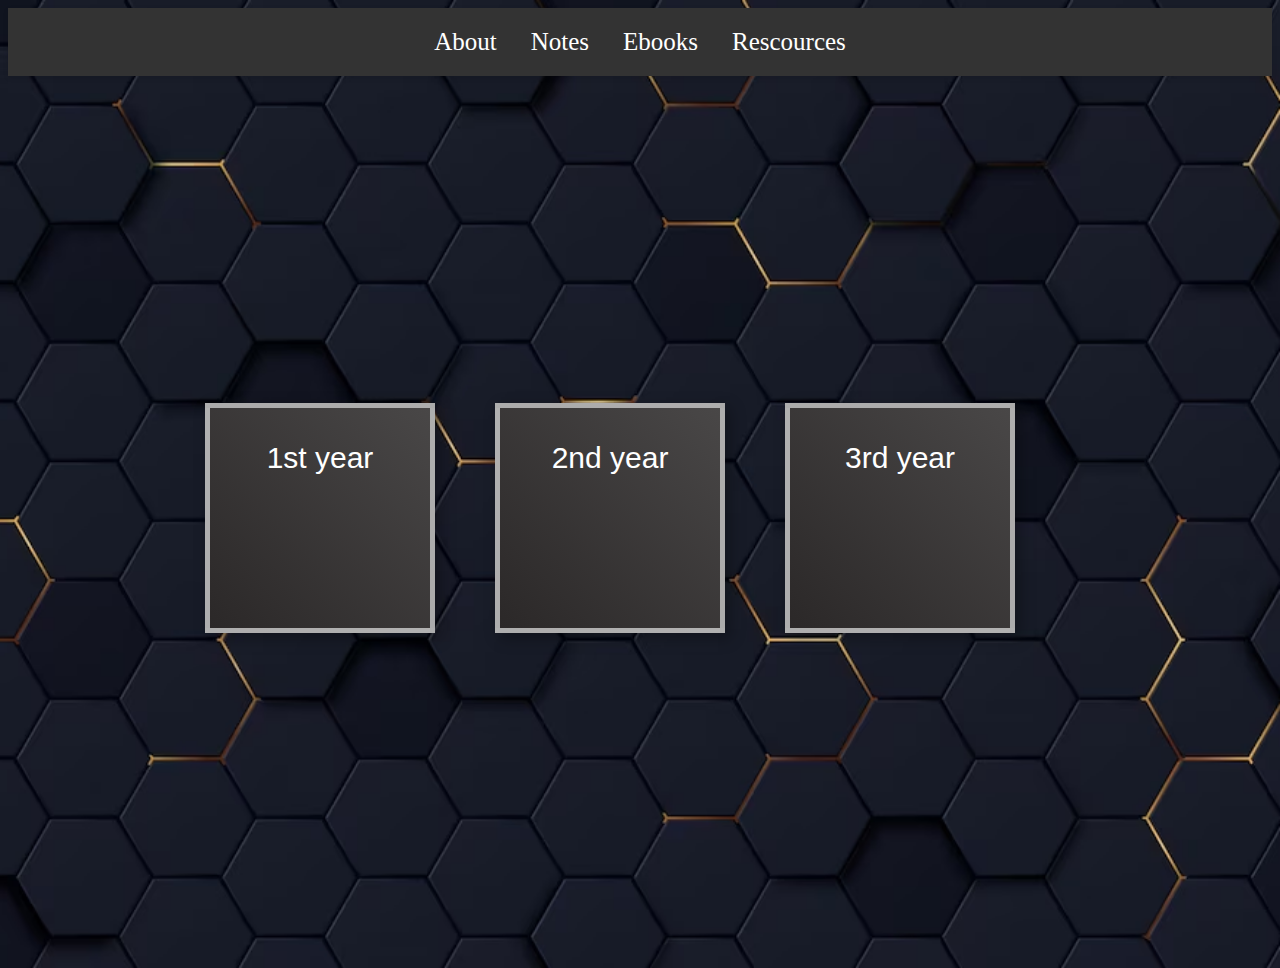
<file: Website/index.html>
<html>
<head>
    <title>BCA notes</title>
    <link rel="stylesheet" href="mystyle.css">
    <script src="script.js"></script>
</head>

<body>

    <!-- Navigation Bar -->
    <div class="nav">
        <a href="about.html" onclick="goAbout()">About</a>
        <a href="#" onclick="goNotes()">Notes</a>
        <a href="books.html" onclick="loadEbooks()">Ebooks</a>
        <a href="#" onclick="loadRescources()">Rescources</a>
    </div>

    <!-- Square Widget -->
    <div class="center-container" id="widget-container">

        <div class="year-widget" id="year1" onclick="loadSemesters(1)">1st year</div>
        <div class="year-widget" id="year2" onclick="loadSemesters(2)">2nd year</div>
        <div class="year-widget" id="year3" onclick="loadSemesters(3)">3rd year</div>

        <div id="semester1" class="semester-widget">
            Semester 1
        </div>

        <div id="semester2" class="semester-widget">
            Semester 2
        </div>


        <a href="sem_3_notes.html">

        <div id="semester3" class="semester-widget">
            Semester 3
        </div>
        </a>

        <div id="semester4" class="semester-widget">
            Semester 4
        </div>

        <div id="semester5" class="semester-widget">
            Semester 5
        </div>

        <div id="semester6" class="semester-widget">
            Semester 6
        </div>

    </div>

</body>
</html>
</file>
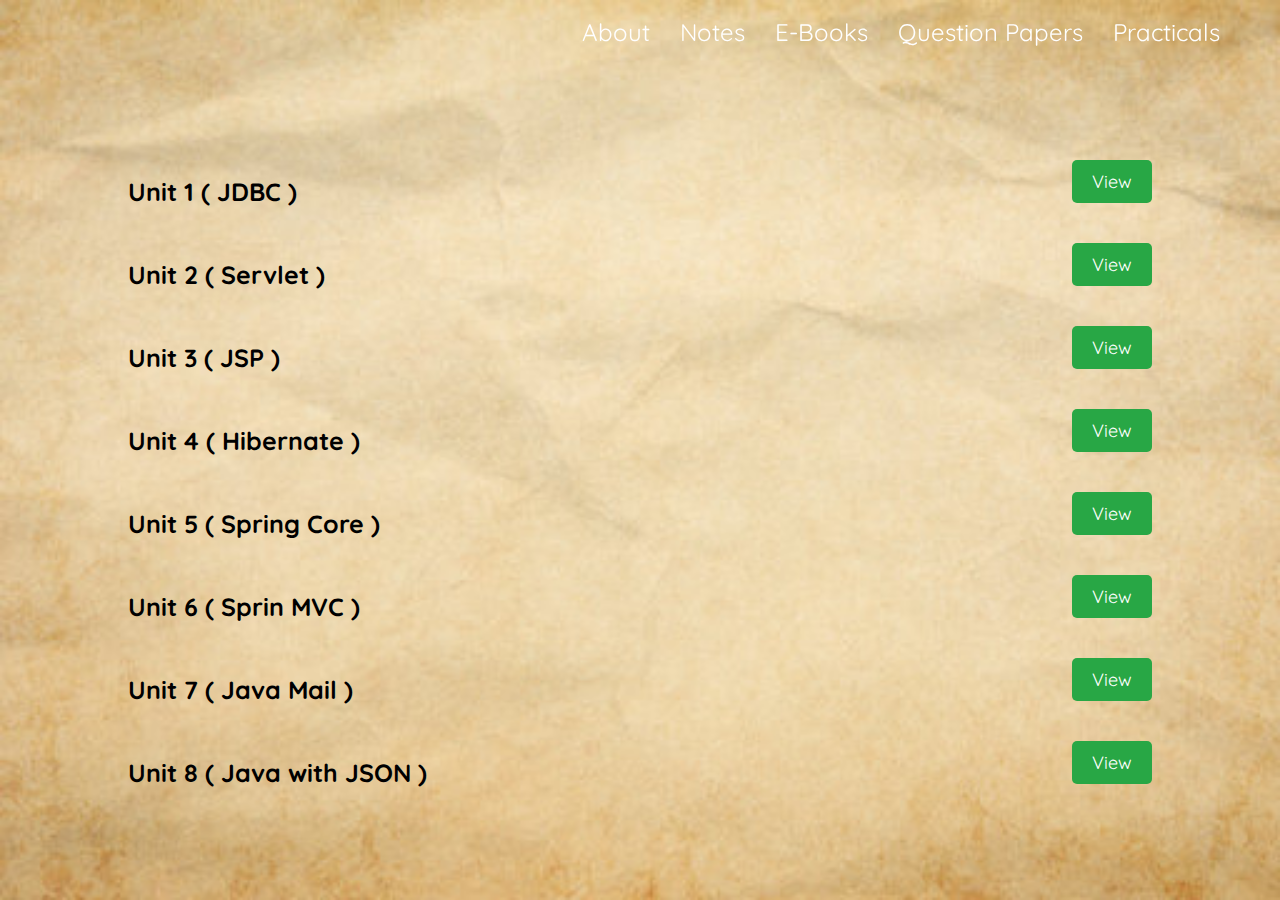
<file: Advance_java_notes.html>
<!DOCTYPE html>
<html>
<head>
    <link rel="stylesheet" href="books.css">
    <link rel="stylesheet" href="sems-nav-bar.css">
    <meta name="viewport" content="width=device-width, initial-scale=1.0">
    <title>Computer System Architecture (C.S.A) Notes of BCA YCMOU</title>

    <!-- Google tag (gtag.js) -->
<script async src="https://www.googletagmanager.com/gtag/js?id=G-7SN5YGJP14"></script>
<script>
  window.dataLayer = window.dataLayer || [];
  function gtag(){dataLayer.push(arguments);}
  gtag('js', new Date());

  gtag('config', 'G-7SN5YGJP14');
</script>

    <style>
        body {
            display: flex;
            flex-direction: column;
            align-items: center;
        }

        .content {
            display: flex;
            flex-direction: column;
            align-items: flex-start;
            width: 80%;
            margin-top: 160px;
        }

        .link-container {
            display: flex;
            justify-content: space-between;
            align-items: center;
            width: 100%;
            margin-bottom: 20px;
            font-size: 18px;
        }

        .link-container p {
            font-size: 25px;
            margin: 0;
            font-weight: bold;
            color:black;
        }

        .link-container div {
            display: flex;
            flex-direction: row;
        }

        .link-container a {
            margin-left: 40px;  /* Space between the buttons */
            margin-bottom: 20px;
            padding: 10px 20px;
            background-color: #007bff;
            color: #fff;
            text-decoration: none;
            border-radius: 5px;
        }

        .link-container a:first-child {
            margin-left: 0; /* Remove left margin from the first button */
        }

        .link-container a:hover {
            background-color: #0056b3;
        }

        .link-container a.view {
            background-color: #28a745;
        }

       

        @media (max-width: 650px) {
        .link-container p {
            font-size: 15px;
        }

        .link-container a {
            padding: 8px 16px;
            /* Adjust the padding for smaller screens */
            font-size: 14px;
            /* Adjust the font size for smaller screens */
        }
        }
    </style>
</head>
<body>

    <!-- Navigation Bar -->
    <nav class="nav">
        <div class="container">
            <div class="logo"></div>
            <div id="mainListDiv" class="main_list">
                <ul class="navlinks">
                    <li><a href="index.html">About</a></li>
                    <li><a href="notes.html">Notes</a></li>
                    <li><a href="books.html">E-Books</a></li>
                    <li><a href="question_papers.html">Question Papers</a></li>
                    <li><a href="practicals.html">Practicals</a></li>
                </ul>
            </div>
            <span class="navTrigger">
                <i></i>
                <i></i>
                <i></i>
            </span>
        </div>
    </nav>

    <script>
        document
          .querySelector(".navTrigger")
          .addEventListener("click", function () {
            document.querySelector(".nav").classList.toggle("active");
          });
      </script>

    <div class="content">
        <div class="link-container">
            <p>Unit 1 ( JDBC )</p>
            <div>
                <a href="https://notebook.zohopublic.in/public/notes/dcr5z5d2d1ef05f1f40a89751a87fca9a6e86" class="view">View</a>
            </div>
        </div>

        <div class="link-container">
            <p>Unit 2 ( Servlet )</p>
            <div>
                <a href="https://notebook.zohopublic.in/public/notes/dcr5zaf21d169691e47e4a784e2f5a7f70e39" class="view">View</a>
            </div>
        </div>

        <div class="link-container">
            <p>Unit 3 ( JSP )</p>
            <div>
                <a href="https://notebook.zohopublic.in/public/notes/dcr5z9e0a40d4a22b4fc680ee517942b2045e" class="view">View</a>
            </div>
        </div>

        <div class="link-container">
            <p>Unit 4 ( Hibernate )</p>
            <div>
                <a href="https://notebook.zohopublic.in/public/notes/dcr5z4e91e5e29a364b2e971919a3949cd114" class="view">View</a>
            </div>
        </div>

        <div class="link-container">
            <p>Unit 5 ( Spring Core )</p>
            <div>
                <a href="https://notebook.zohopublic.in/public/notes/dcr5zd558e603d1c34b288c19b7826231c888" class="view">View</a>
            </div>
        </div>

        <div class="link-container">
            <p>Unit 6 ( Sprin MVC )</p>
            <div>
                <a href="https://notebook.zohopublic.in/public/notes/9wn9ob273cab8a421415aa4976ce3a37cd98e" class="view">View</a>
            </div>
        </div>

        <div class="link-container">
            <p>Unit 7 ( Java Mail )</p>
            <div>
                <a href="https://notebook.zohopublic.in/public/notes/9wn9o0f8a147d1c964da7bab6efba9d61bc39" class="view">View</a>
            </div>
        </div>

        <div class="link-container">
            <p>Unit 8 ( Java with JSON  )</p>
            <div>
                <a href="https://notebook.zohopublic.in/public/notes/9wn9o2605f46a9aef45b9be509dd850274198" class="view">View</a>
            </div>
        </div>

        
    </div>

</body>
</html>
</file>
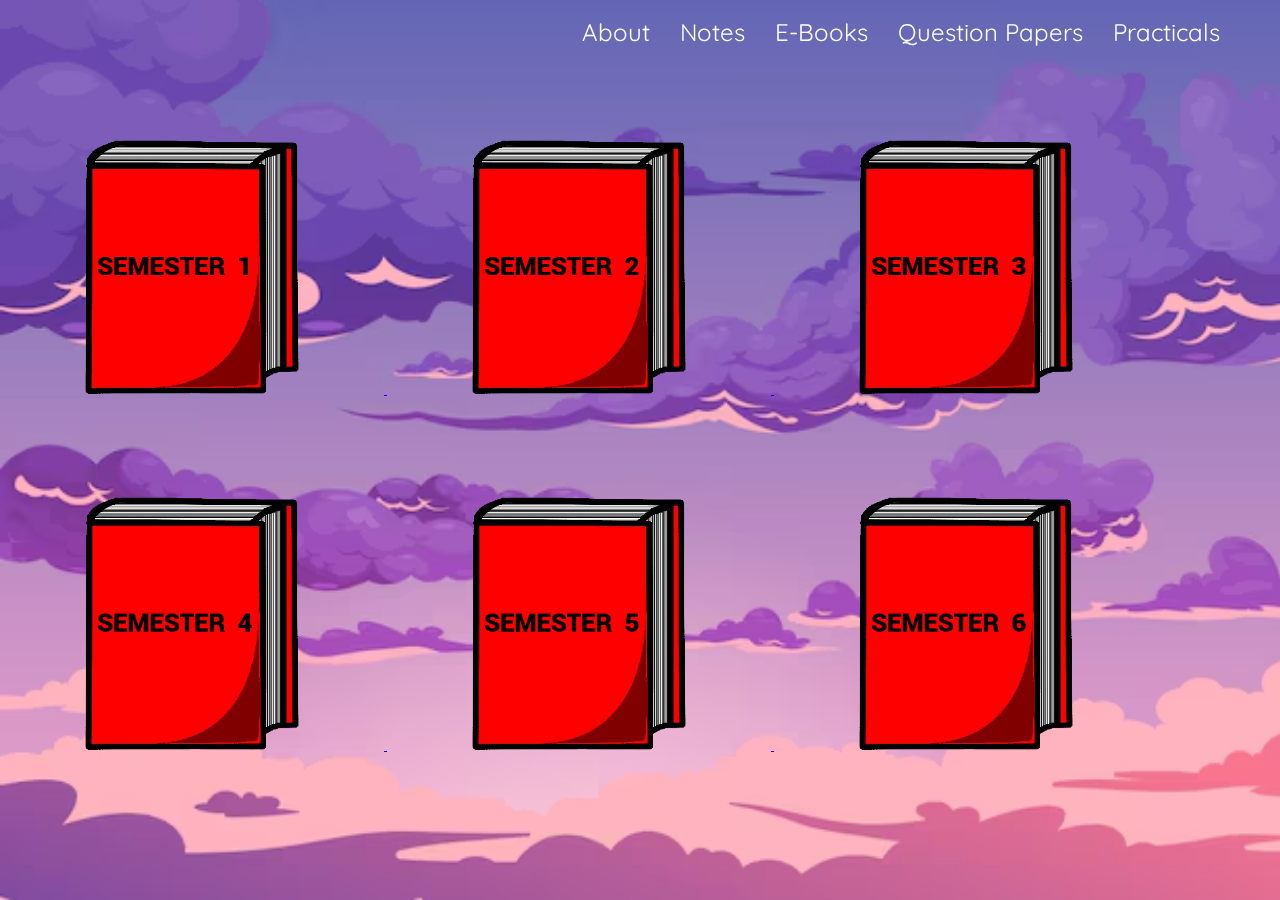
<file: books.html>
<!DOCTYPE html>
<html>

<head>
    <meta name="viewport" content="width=device-width, initial-scale=1.0">

    <link rel="stylesheet" href="sems-nav-bar.css">
    <link rel="stylesheet" href="books.css">
    <title>Online textbooks of BCA YCMOU</title>

    <!-- Google tag (gtag.js) -->
    <script async src="https://www.googletagmanager.com/gtag/js?id=G-7SN5YGJP14"></script>
    <script>
        window.dataLayer = window.dataLayer || [];
        function gtag() { dataLayer.push(arguments); }
        gtag('js', new Date());

        gtag('config', 'G-7SN5YGJP14');
    </script>


    <style>
        body {
            background-image: url(clouds.avif);
        }
    </style>

</head>

<body>

    <!-- Navigation Bar -->
    <nav class="nav">
        <div class="container">
            <div class="logo"></div>
            <div id="mainListDiv" class="main_list">
                <ul class="navlinks">
                    <li><a href="index.html">About</a></li>
                    <li><a href="index.html">Notes</a></li>
                    <li><a href="books.html">E-Books</a></li>
                    <li><a href="question_papers.html">Question Papers</a></li>
                    <li><a href="practicals.html">Practicals</a></li>
                </ul>
            </div>
            <span class="navTrigger">
                <i></i>
                <i></i>
                <i></i>
            </span>
        </div>
    </nav>



    <div class="upper-image-container">
        <a href="sem_1.html">
            <img src="sem-1.png" height="40%" width="30%">
        </a>
        <a href="sem_2.html">
            <img src="sem-2.png" height="40%" width="30%">
        </a>
        <a href="sem_3.html">
            <img src="sem-3.png" height="40%" width="30%">
        </a>
    </div>

    <div class="bottom-image-container">
        <a href="sem_4.html">
            <img src="sem-4.png" height="40%" width="30%">
        </a>
        <a href="sem_5.html">
            <img src="sem-5.png" height="40%" width="30%">
        </a>
        <a href="sem_6.html">
            <img src="sem-6.png" height="40%" width="30%">
        </a>
    </div>

    <script>
        document.querySelector('.navTrigger').addEventListener('click', function () {
            document.querySelector('.nav').classList.toggle('active');
        });
    </script>
</body>

</html>
</file>
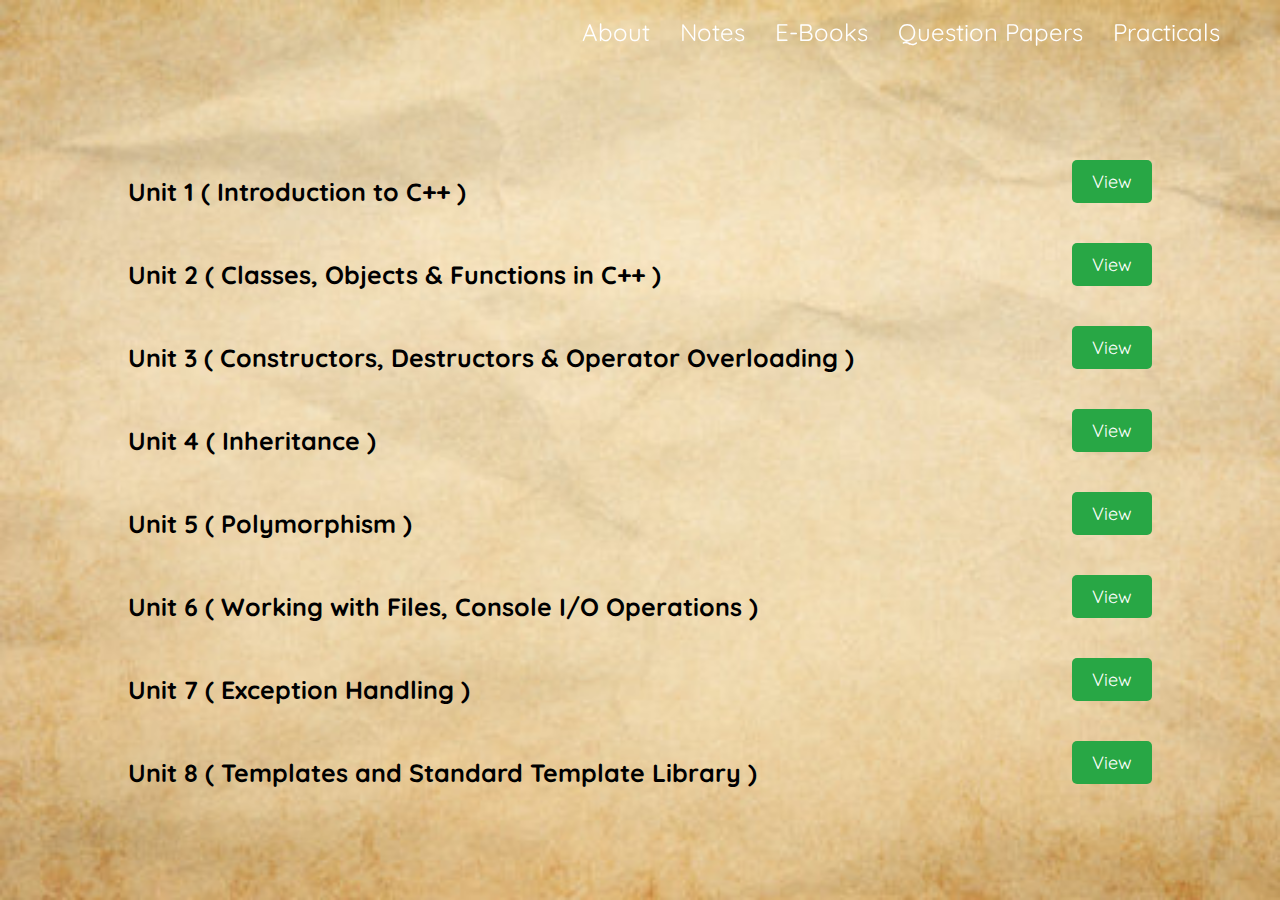
<file: C++_notes.html>
<!DOCTYPE html>
<html>
<head>
    <link rel="stylesheet" href="books.css">
    <link rel="stylesheet" href="sems-nav-bar.css">
    <meta name="viewport" content="width=device-width, initial-scale=1.0">
    <title>Programming Using C++ Notes of BCA YCMOU</title>

    <!-- Google tag (gtag.js) -->
<script async src="https://www.googletagmanager.com/gtag/js?id=G-7SN5YGJP14"></script>
<script>
  window.dataLayer = window.dataLayer || [];
  function gtag(){dataLayer.push(arguments);}
  gtag('js', new Date());

  gtag('config', 'G-7SN5YGJP14');
</script>

    <style>
        body {
            display: flex;
            flex-direction: column;
            align-items: center;
        }

        .content {
            display: flex;
            flex-direction: column;
            align-items: flex-start;
            width: 80%;
            margin-top: 160px;
        }

        .link-container {
            display: flex;
            justify-content: space-between;
            align-items: center;
            width: 100%;
            margin-bottom: 20px;
            font-size: 18px;
        }

        .link-container p {
            font-size: 25px;
            margin: 0;
            font-weight: bold;
            color:black;
        }

        .link-container div {
            display: flex;
            flex-direction: row;
        }

        .link-container a {
            margin-left: 40px;  /* Space between the buttons */
            margin-bottom: 20px;
            padding: 10px 20px;
            background-color: #007bff;
            color: #fff;
            text-decoration: none;
            border-radius: 5px;
        }

        .link-container a:first-child {
            margin-left: 0; /* Remove left margin from the first button */
        }

        .link-container a:hover {
            background-color: #0056b3;
        }

        .link-container a.view {
            background-color: #28a745;
        }

        .link-container a.download {
            background-color: #dc3545;
        }

        @media (max-width: 650px) {
        .link-container p {
            font-size: 15px;
        }

        .link-container a {
            padding: 8px 16px;
            /* Adjust the padding for smaller screens */
            font-size: 14px;
            /* Adjust the font size for smaller screens */
        }
        }
    </style>
</head>
<body>

    <!-- Navigation Bar -->
    <nav class="nav">
        <div class="container">
            <div class="logo"></div>
            <div id="mainListDiv" class="main_list">
                <ul class="navlinks">
                    <li><a href="index.html">About</a></li>
                    <li><a href="notes.html">Notes</a></li>
                    <li><a href="books.html">E-Books</a></li>
                    <li><a href="question_papers.html">Question Papers</a></li>
                    <li><a href="practicals.html">Practicals</a></li>
                </ul>
            </div>
            <span class="navTrigger">
                <i></i>
                <i></i>
                <i></i>
            </span>
        </div>
    </nav>

    <script>
        document
          .querySelector(".navTrigger")
          .addEventListener("click", function () {
            document.querySelector(".nav").classList.toggle("active");
          });
      </script>

    <div class="content">
        <div class="link-container">
            <p>Unit 1 ( Introduction to C++ )</p>
            <div>
                <a href="https://notebook.zohopublic.in/public/notes/dcr5z426f006eec804f3d87617b145aaa8486" class="view">View</a>
            </div>
        </div>

        <div class="link-container">
            <p>Unit 2 ( Classes, Objects & Functions in C++ )</p>
            <div>
                <a href="https://notebook.zohopublic.in/public/notes/dcr5za0bc75066033415fad5d1f17b960fc36" class="view">View</a>
            </div>
        </div>

        <div class="link-container">
            <p>Unit 3 ( Constructors, Destructors & Operator Overloading )</p>
            <div>
                <a href="https://notebook.zohopublic.in/public/notes/dcr5z6bd66fa33ff641a79f73267a4e8ef457" class="view">View</a>
            </div>
        </div>

        <div class="link-container">
            <p>Unit 4 ( Inheritance )</p>
            <div>
                <a href="https://notebook.zohopublic.in/public/notes/dcr5zabdf8e84dfab4674b9b8882831d510b6" class="view">View</a>
            </div>
        </div>

        <div class="link-container">
            <p>Unit 5 ( Polymorphism )</p>
            <div>
                <a href="https://notebook.zohopublic.in/public/notes/dcr5zff639200b40d4a34973a5fe6093d4016" class="view">View</a>
            </div>
        </div>

        <div class="link-container">
            <p>Unit 6 ( Working with Files, Console I/O Operations )</p>
            <div>
                <a href="https://notebook.zohopublic.in/public/notes/dcr5z883b5ed568804866bdc62dae4c9ac5ff" class="view">View</a>
            </div>
        </div>

        <div class="link-container">
            <p>Unit 7 ( Exception Handling )</p>
            <div>
                <a href="https://notebook.zohopublic.in/public/notes/dcr5z94ce82f144774dd295f760a4c0b3c751" class="view">View</a>
            </div>
        </div>

        <div class="link-container">
            <p>Unit 8 ( Templates and Standard Template Library )</p>
            <div>
                <a href="https://notebook.zohopublic.in/public/notes/dcr5z5f41c733f0144dadb247c374e09bde81" class="view">View</a>
            </div>
        </div>

        
    </div>

</body>
</html>
</file>
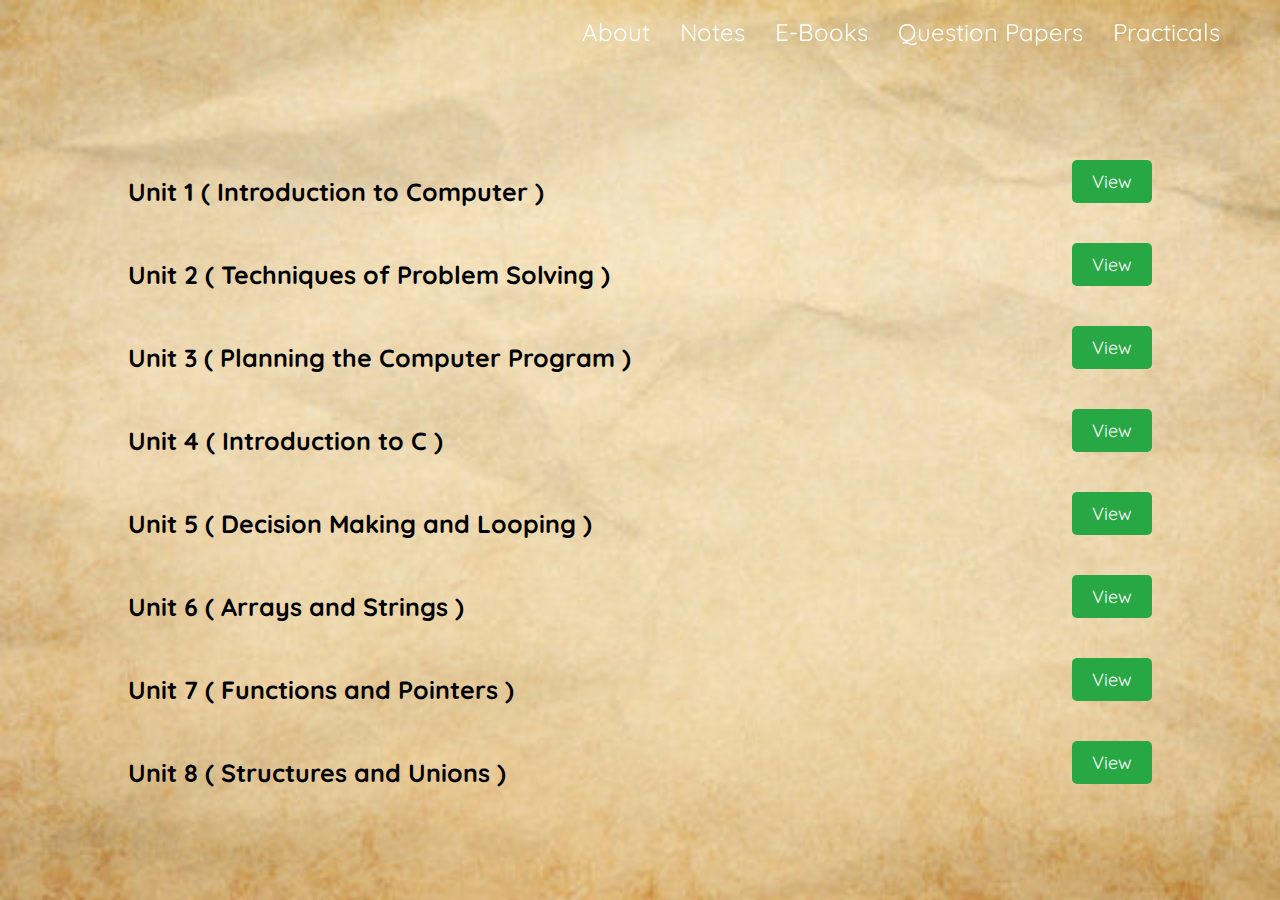
<file: C_notes.html>
<!DOCTYPE html>
<html>
<head>
    <link rel="stylesheet" href="books.css">
    <link rel="stylesheet" href="sems-nav-bar.css">
    <meta name="viewport" content="width=device-width, initial-scale=1.0">
    <title>Problem Solving Using Computer Notes of BCA YCMOU</title>

    <!-- Google tag (gtag.js) -->
<script async src="https://www.googletagmanager.com/gtag/js?id=G-7SN5YGJP14"></script>
<script>
  window.dataLayer = window.dataLayer || [];
  function gtag(){dataLayer.push(arguments);}
  gtag('js', new Date());

  gtag('config', 'G-7SN5YGJP14');
</script>

    <style>
        body {
            display: flex;
            flex-direction: column;
            align-items: center;
        }

        .content {
            display: flex;
            flex-direction: column;
            align-items: flex-start;
            width: 80%;
            margin-top: 160px;
        }

        .link-container {
            display: flex;
            justify-content: space-between;
            align-items: center;
            width: 100%;
            margin-bottom: 20px;
            font-size: 18px;
        }

        .link-container p {
            font-size: 25px;
            margin: 0;
            font-weight: bold;
            color:black;
        }

        .link-container div {
            display: flex;
            flex-direction: row;
        }

        .link-container a {
            margin-left: 40px;  /* Space between the buttons */
            margin-bottom: 20px;
            padding: 10px 20px;
            background-color: #007bff;
            color: #fff;
            text-decoration: none;
            border-radius: 5px;
        }

        .link-container a:first-child {
            margin-left: 0; /* Remove left margin from the first button */
        }

        .link-container a:hover {
            background-color: #0056b3;
        }

        .link-container a.view {
            background-color: #28a745;
        }

        .link-container a.download {
            background-color: #dc3545;
        }

        @media (max-width: 650px) {
        .link-container p {
            font-size: 15px;
        }

        .link-container a {
            padding: 8px 16px;
            /* Adjust the padding for smaller screens */
            font-size: 14px;
            /* Adjust the font size for smaller screens */
        }
        }
    </style>
</head>
<body>

    <!-- Navigation Bar -->
    <nav class="nav">
        <div class="container">
            <div class="logo"></div>
            <div id="mainListDiv" class="main_list">
                <ul class="navlinks">
                    <li><a href="index.html">About</a></li>
                    <li><a href="notes.html">Notes</a></li>
                    <li><a href="books.html">E-Books</a></li>
                    <li><a href="question_papers.html">Question Papers</a></li>
                    <li><a href="practicals.html">Practicals</a></li>
                </ul>
            </div>
            <span class="navTrigger">
                <i></i>
                <i></i>
                <i></i>
            </span>
        </div>
    </nav>

    <script>
        document
          .querySelector(".navTrigger")
          .addEventListener("click", function () {
            document.querySelector(".nav").classList.toggle("active");
          });
      </script>

    <div class="content">
        <div class="link-container">
            <p>Unit 1 ( Introduction to Computer )</p>
            <div>
                <a href="https://notebook.zohopublic.in/public/notes/dcr5zb88e8271fc6d44daa45303cb49365756" class="view">View</a>
            </div>
        </div>

        <div class="link-container">
            <p>Unit 2 ( Techniques of Problem Solving )</p>
            <div>
                <a href="https://notebook.zohopublic.in/public/notes/dcr5z8efca064ac5e49e4a573ed1c5d8f9e6b" class="view">View</a>
            </div>
        </div>

        <div class="link-container">
            <p>Unit 3 ( Planning the Computer Program )</p>
            <div>
                <a href="https://notebook.zohopublic.in/public/notes/dcr5z4142804f7d044d009d97bf6fd35626fd" class="view">View</a>
            </div>
        </div>

        <div class="link-container">
            <p>Unit 4 ( Introduction to C )</p>
            <div>
                <a href="https://notebook.zohopublic.in/public/notes/dcr5z5b6787c2e78a4f8d9caf64377ad6497d" class="view">View</a>
            </div>
        </div>

        <div class="link-container">
            <p>Unit 5 ( Decision Making and Looping )</p>
            <div>
                <a href="https://notebook.zohopublic.in/public/notes/dcr5z42ab25f3f8e74919af12140402cfc307" class="view">View</a>
            </div>
        </div>

        <div class="link-container">
            <p>Unit 6 ( Arrays and Strings )</p>
            <div>
                <a href="https://notebook.zohopublic.in/public/notes/dcr5z369b1651679a47658cc519ef00d12b97" class="view">View</a>
            </div>
        </div>

        <div class="link-container">
            <p>Unit 7 ( Functions and Pointers )</p>
            <div>
                <a href="https://notebook.zohopublic.in/public/notes/dcr5ze68c732745794da58c62fb27c7e4c483" class="view">View</a>
            </div>
        </div>

        <div class="link-container">
            <p>Unit 8 ( Structures and Unions )</p>
            <div>
                <a href="https://notebook.zohopublic.in/public/notes/dcr5z22e1bb50d74e49388a42d83ca0ad7a02" class="view">View</a>
            </div>
        </div>

        
    </div>

</body>
</html>
</file>
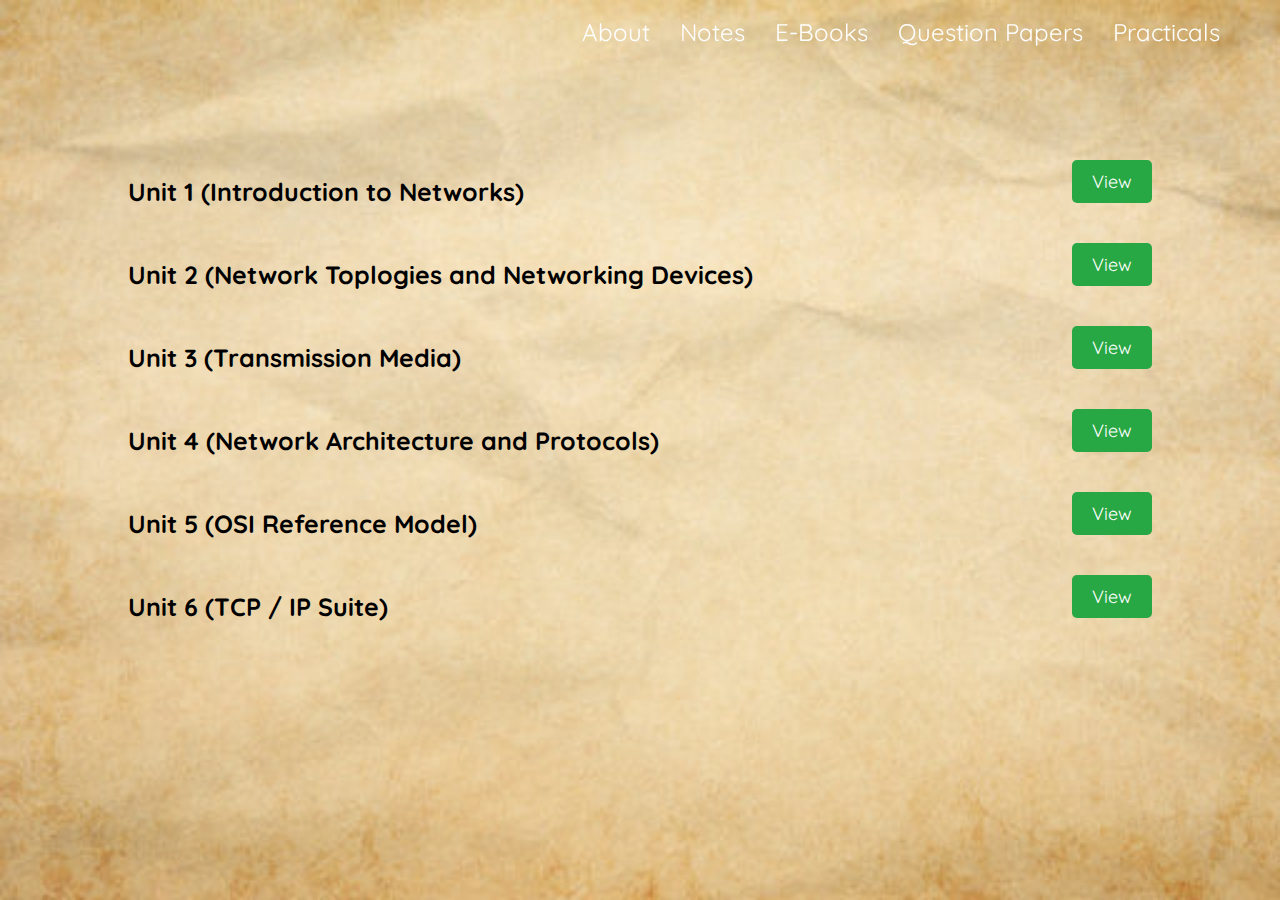
<file: CN_notes.html>
<!DOCTYPE html>
<html>

<head>
    <link rel="stylesheet" href="books.css" />
    <link rel="stylesheet" href="sems-nav-bar.css" />
    <meta name="viewport" content="width=device-width, initial-scale=1.0" />
    <title>Computer Network Notes BCA YCMOU</title>

    <!-- Google tag (gtag.js) -->
<script async src="https://www.googletagmanager.com/gtag/js?id=G-7SN5YGJP14"></script>
<script>
  window.dataLayer = window.dataLayer || [];
  function gtag(){dataLayer.push(arguments);}
  gtag('js', new Date());

  gtag('config', 'G-7SN5YGJP14');
</script>

    <style>
        body {
            display: flex;
            flex-direction: column;
            align-items: center;
        }

        .content {
            display: flex;
            flex-direction: column;
            align-items: flex-start;
            width: 80%;
            margin-top: 160px;
        }

        .link-container {
            display: flex;
            justify-content: space-between;
            align-items: center;
            width: 100%;
            margin-bottom: 20px;
            font-size: 18px;
        }

        .link-container p {
            font-size: 25px;
            margin: 0;
            font-weight: bold;
            color: black;
        }

        .link-container div {
            display: flex;
            flex-direction: row;
        }

        .link-container a {
            margin-left: 40px;
            /* Space between the buttons */
            margin-bottom: 20px;
            padding: 10px 20px;
            background-color: #007bff;
            color: #fff;
            text-decoration: none;
            border-radius: 5px;
        }

        .link-container a:first-child {
            margin-left: 0;
            /* Remove left margin from the first button */
        }

        .link-container a:hover {
            background-color: #0056b3;
        }

        .link-container a.view {
            background-color: #28a745;
        }

        .link-container a.download {
            background-color: #dc3545;
        }

        @media (max-width: 650px) {
            .link-container p {
                font-size: 15px;
            }

            .link-container a {
                padding: 8px 16px;
                /* Adjust the padding for smaller screens */
                font-size: 14px;
                /* Adjust the font size for smaller screens */
            }
        }
    </style>
</head>

<body>
    <!-- Navigation Bar -->
    <nav class="nav">
        <div class="container">
            <div class="logo"></div>
            <div id="mainListDiv" class="main_list">
                <ul class="navlinks">
                    <li><a href="index.html">About</a></li>
                    <li><a href="notes.html">Notes</a></li>
                    <li><a href="books.html">E-Books</a></li>
                    <li><a href="question_papers.html">Question Papers</a></li>
                    <li><a href="practicals.html">Practicals</a></li>
                </ul>
            </div>
            <span class="navTrigger">
                <i></i>
                <i></i>
                <i></i>
            </span>
        </div>
    </nav>

    <script>
        document
            .querySelector(".navTrigger")
            .addEventListener("click", function () {
                document.querySelector(".nav").classList.toggle("active");
            });
    </script>

    <div class="content">
        <div class="link-container">
            <p>Unit 1 (Introduction to Networks)</p>
            <div>
                <a href="https://notebook.zoho.in/public/notes/c5cvb7e9c08e454704f38a45207daa2ae570a"
                    class="view">View</a>
            </div>
        </div>




        <div class="link-container">
            <p>Unit 2 (Network Toplogies and Networking Devices)</p>
            <div>
                <a href="https://notebook.zoho.in/public/notes/c5cvb37032b66263d482789cdb497e3fbbd18"
                    class="view">View</a>

            </div>
        </div>

        <div class="link-container">
            <p>Unit 3 (Transmission Media)</p>
            <div>
                <a href="https://notebook.zoho.in/public/notes/c5cvb679d24b6660b4f70a2c51df0ccc794ad"
                    class="view">View</a>

            </div>
        </div>

        <div class="link-container">
            <p>Unit 4 (Network Architecture and Protocols)</p>
            <div>
                <a href="https://notebook.zoho.in/public/notes/u3i1s5412bafa2acb4b69831198a8451f7ee6"
                    class="view">View</a>

            </div>
        </div>

        <div class="link-container">
            <p>Unit 5 (OSI Reference Model)</p>
            <div>
                <a href="https://notebook.zoho.in/public/notes/u3i1sac01f1f6126944e8880d697b3ea97c33"
                    class="view">View</a>

            </div>
        </div>

        <div class="link-container">
            <p>Unit 6 (TCP / IP Suite)</p>
            <div>
                <a href="https://notebook.zoho.in/public/notes/u3i1s883863f3721943e7ae66d490ccb6cc4a"
                    class="view">View</a>


            </div>
        </div>

</body>

</html>
</file>
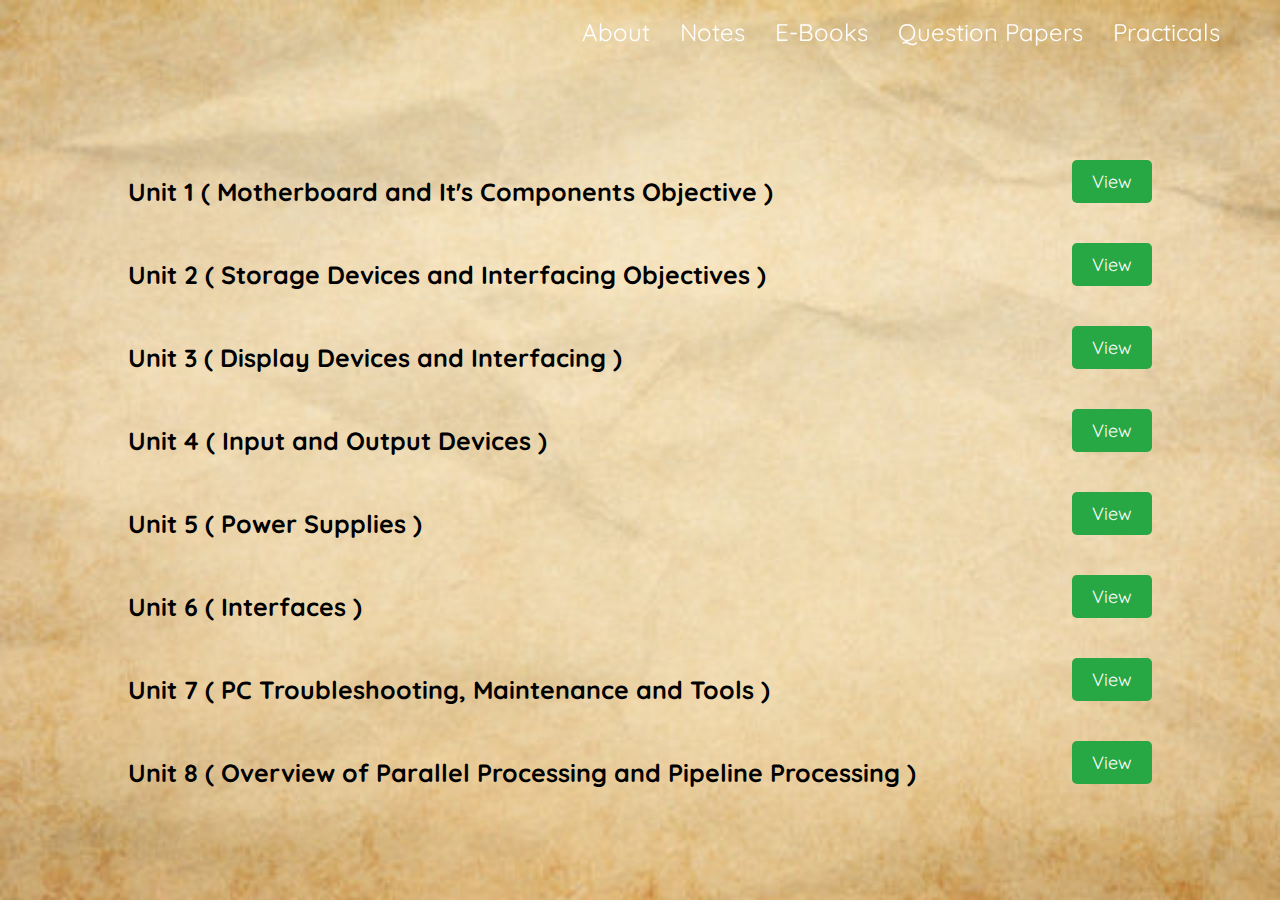
<file: CSA_notes.html>
<!DOCTYPE html>
<html>
<head>
    <link rel="stylesheet" href="books.css">
    <link rel="stylesheet" href="sems-nav-bar.css">
    <meta name="viewport" content="width=device-width, initial-scale=1.0">
    <title>Computer System Architecture (C.S.A) Notes of BCA YCMOU</title>

    <!-- Google tag (gtag.js) -->
<script async src="https://www.googletagmanager.com/gtag/js?id=G-7SN5YGJP14"></script>
<script>
  window.dataLayer = window.dataLayer || [];
  function gtag(){dataLayer.push(arguments);}
  gtag('js', new Date());

  gtag('config', 'G-7SN5YGJP14');
</script>

    <style>
        body {
            display: flex;
            flex-direction: column;
            align-items: center;
        }

        .content {
            display: flex;
            flex-direction: column;
            align-items: flex-start;
            width: 80%;
            margin-top: 160px;
        }

        .link-container {
            display: flex;
            justify-content: space-between;
            align-items: center;
            width: 100%;
            margin-bottom: 20px;
            font-size: 18px;
        }

        .link-container p {
            font-size: 25px;
            margin: 0;
            font-weight: bold;
            color:black;
        }

        .link-container div {
            display: flex;
            flex-direction: row;
        }

        .link-container a {
            margin-left: 40px;  /* Space between the buttons */
            margin-bottom: 20px;
            padding: 10px 20px;
            background-color: #007bff;
            color: #fff;
            text-decoration: none;
            border-radius: 5px;
        }

        .link-container a:first-child {
            margin-left: 0; /* Remove left margin from the first button */
        }

        .link-container a:hover {
            background-color: #0056b3;
        }

        .link-container a.view {
            background-color: #28a745;
        }

       

        @media (max-width: 650px) {
        .link-container p {
            font-size: 15px;
        }

        .link-container a {
            padding: 8px 16px;
            /* Adjust the padding for smaller screens */
            font-size: 14px;
            /* Adjust the font size for smaller screens */
        }
        }
    </style>
</head>
<body>

    <!-- Navigation Bar -->
    <nav class="nav">
        <div class="container">
            <div class="logo"></div>
            <div id="mainListDiv" class="main_list">
                <ul class="navlinks">
                    <li><a href="index.html">About</a></li>
                    <li><a href="notes.html">Notes</a></li>
                    <li><a href="books.html">E-Books</a></li>
                    <li><a href="question_papers.html">Question Papers</a></li>
                    <li><a href="practicals.html">Practicals</a></li>
                </ul>
            </div>
            <span class="navTrigger">
                <i></i>
                <i></i>
                <i></i>
            </span>
        </div>
    </nav>

    <script>
        document
          .querySelector(".navTrigger")
          .addEventListener("click", function () {
            document.querySelector(".nav").classList.toggle("active");
          });
      </script>

    <div class="content">
        <div class="link-container">
            <p>Unit 1 ( Motherboard and It's Components Objective )</p>
            <div>
                <a href="https://notebook.zohopublic.in/public/notes/bietvccc2185a6d9b489282f27ed880155f46" class="view">View</a>
            </div>
        </div>

        <div class="link-container">
            <p>Unit 2 ( Storage Devices and Interfacing Objectives )</p>
            <div>
                <a href="https://notebook.zohopublic.in/public/notes/bietvc52ca8021ee643619dcc3d0cfd01fa8e" class="view">View</a>
            </div>
        </div>

        <div class="link-container">
            <p>Unit 3 ( Display Devices and Interfacing )</p>
            <div>
                <a href="https://notebook.zohopublic.in/public/notes/bietvc9782e7eec7c410ba1a84624524e97c2" class="view">View</a>
            </div>
        </div>

        <div class="link-container">
            <p>Unit 4 ( Input and Output Devices )</p>
            <div>
                <a href="https://notebook.zohopublic.in/public/notes/bietv5c5e34b37d754e30a20d92660bf636da" class="view">View</a>
            </div>
        </div>

        <div class="link-container">
            <p>Unit 5 ( Power Supplies )</p>
            <div>
                <a href="https://notebook.zohopublic.in/public/notes/bietvac5e9a773395404eb14863b8be5beee4" class="view">View</a>
            </div>
        </div>

        <div class="link-container">
            <p>Unit 6 ( Interfaces )</p>
            <div>
                <a href="https://notebook.zohopublic.in/public/notes/bietv722dadf31a84443390c09527f5859982" class="view">View</a>
            </div>
        </div>

        <div class="link-container">
            <p>Unit 7 ( PC Troubleshooting, Maintenance and Tools )</p>
            <div>
                <a href="https://notebook.zohopublic.in/public/notes/bietvd0f2636f17b849449aefe4521ea324e2" class="view">View</a>
            </div>
        </div>

        <div class="link-container">
            <p>Unit 8 ( Overview of Parallel Processing and Pipeline Processing )</p>
            <div>
                <a href="https://notebook.zohopublic.in/public/notes/bietvb40f68102415464fb9cc92d393dc8a04" class="view">View</a>
            </div>
        </div>

        
    </div>

</body>
</html>
</file>
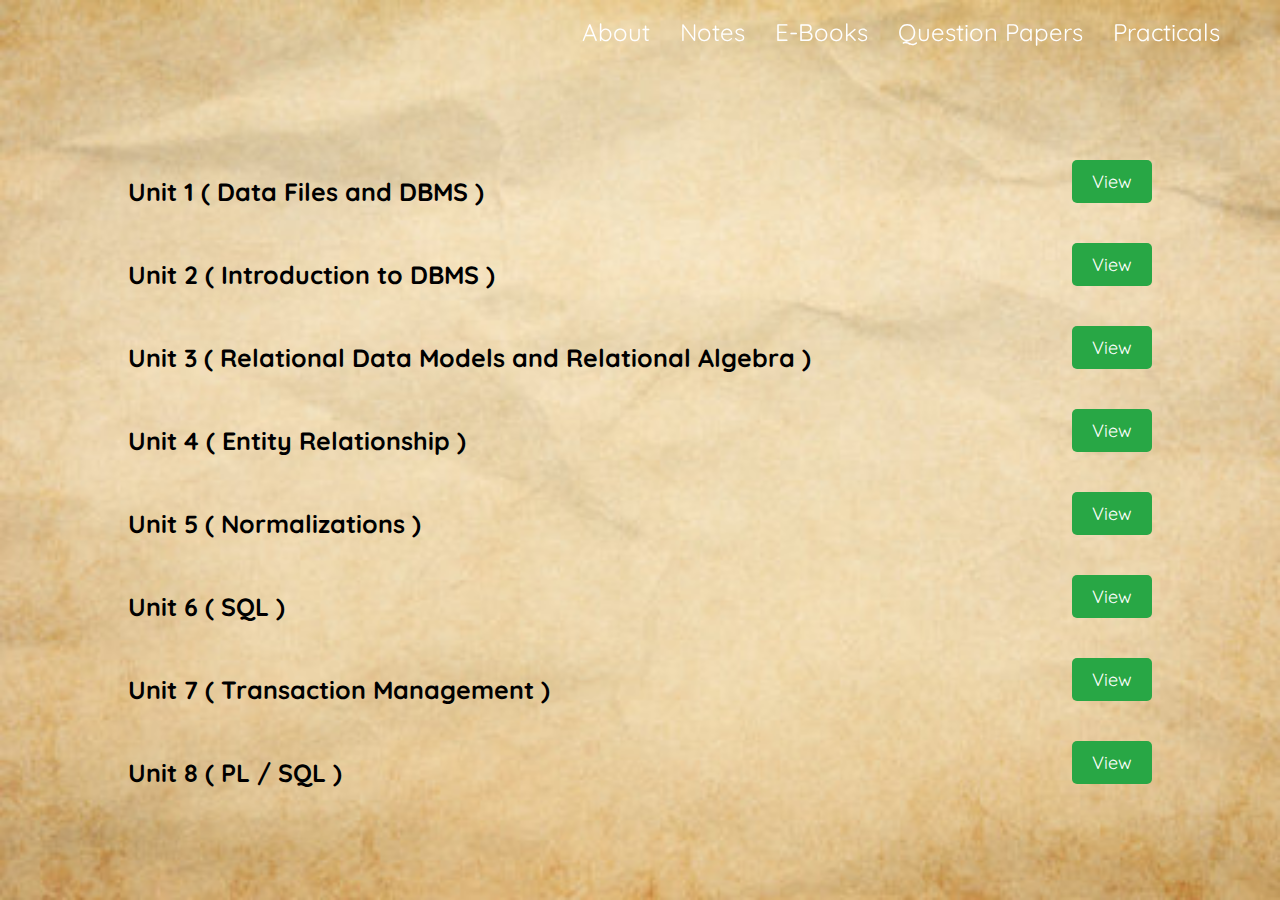
<file: DBMS_notes.html>
<!DOCTYPE html>
<html>

<head>
    <link rel="stylesheet" href="books.css">
    <link rel="stylesheet" href="sems-nav-bar.css">
    <meta name="viewport" content="width=device-width, initial-scale=1.0">
    <title>Database Management System (DBMS) Notes of BCA YCMOU</title>

    <!-- Google tag (gtag.js) -->
    <script async src="https://www.googletagmanager.com/gtag/js?id=G-7SN5YGJP14"></script>
    <script>
        window.dataLayer = window.dataLayer || [];
        function gtag() { dataLayer.push(arguments); }
        gtag('js', new Date());

        gtag('config', 'G-7SN5YGJP14');
    </script>
    <style>
        body {
            display: flex;
            flex-direction: column;
            align-items: center;
        }

        .content {
            display: flex;
            flex-direction: column;
            align-items: flex-start;
            width: 80%;
            margin-top: 160px;
        }

        .link-container {
            display: flex;
            justify-content: space-between;
            align-items: center;
            width: 100%;
            margin-bottom: 20px;
            font-size: 18px;
        }

        .link-container p {
            font-size: 25px;
            margin: 0;
            font-weight: bold;
            color: black;
        }

        .link-container div {
            display: flex;
            flex-direction: row;
        }

        .link-container a {
            margin-left: 40px;
            /* Space between the buttons */
            margin-bottom: 20px;
            padding: 10px 20px;
            background-color: #007bff;
            color: #fff;
            text-decoration: none;
            border-radius: 5px;
        }

        .link-container a:first-child {
            margin-left: 0;
            /* Remove left margin from the first button */
        }

        .link-container a:hover {
            background-color: #0056b3;
        }

        .link-container a.view {
            background-color: #28a745;
        }

        .link-container a.download {
            background-color: #dc3545;
        }

        @media (max-width: 650px) {
            .link-container p {
                font-size: 15px;
            }

            .link-container a {
                padding: 8px 16px;
                /* Adjust the padding for smaller screens */
                font-size: 14px;
                /* Adjust the font size for smaller screens */
            }
        }
    </style>
</head>

<body>

    <!-- Navigation Bar -->
    <nav class="nav">
        <div class="container">
            <div class="logo"></div>
            <div id="mainListDiv" class="main_list">
                <ul class="navlinks">
                    <li><a href="index.html">About</a></li>
                    <li><a href="notes.html">Notes</a></li>
                    <li><a href="books.html">E-Books</a></li>
                    <li><a href="question_papers.html">Question Papers</a></li>
                    <li><a href="practicals.html">Practicals</a></li>
                </ul>
            </div>
            <span class="navTrigger">
                <i></i>
                <i></i>
                <i></i>
            </span>
        </div>
    </nav>

    <script>
        document
            .querySelector(".navTrigger")
            .addEventListener("click", function () {
                document.querySelector(".nav").classList.toggle("active");
            });
    </script>

    <div class="content">
        <div class="link-container">
            <p>Unit 1 ( Data Files and DBMS )</p>
            <div>
                <a href="https://notebook.zohopublic.in/public/notes/u3i1sf0e38cb452ca43ceb5be1509beb880c7"
                    class="view">View</a>
            </div>
        </div>

        <div class="link-container">
            <p>Unit 2 ( Introduction to DBMS )</p>
            <div>
                <a href="https://notebook.zohopublic.in/public/notes/u3i1s771f1f55e77949df90e992eedb1b4bf0"
                    class="view">View</a>
            </div>
        </div>

        <div class="link-container">
            <p>Unit 3 ( Relational Data Models and Relational Algebra )</p>
            <div>
                <a href="https://notebook.zohopublic.in/public/notes/u3i1s7063163261d04c37a04d57d487aeaab6"
                    class="view">View</a>
            </div>
        </div>

        <div class="link-container">
            <p>Unit 4 ( Entity Relationship )</p>
            <div>
                <a href="https://notebook.zohopublic.in/public/notes/u3i1s1af06e2453f5405abb055a921d6f9be2"
                    class="view">View</a>
            </div>
        </div>

        <div class="link-container">
            <p>Unit 5 ( Normalizations )</p>
            <div>
                <a href="https://notebook.zohopublic.in/public/notes/74tdo268c1b08e03a4a9f819eddabb4c428e0"
                    class="view">View</a>
            </div>
        </div>

        <div class="link-container">
            <p>Unit 6 ( SQL )</p>
            <div>
                <a href="https://notebook.zohopublic.in/public/notes/u3i1s5ca9cc956db74d428873cbe3f5fa1f67"
                    class="view">View</a>
            </div>
        </div>

        <div class="link-container">
            <p>Unit 7 ( Transaction Management )</p>
            <div>
                <a href="https://notebook.zohopublic.in/public/notes/u3i1sdbdfece7a1d84f6584f13c7d81e6a6f9"
                    class="view">View</a>
            </div>
        </div>

        <div class="link-container">
            <p>Unit 8 ( PL / SQL )</p>
            <div>
                <a href="https://notebook.zohopublic.in/public/notes/u3i1sadf95ed2bdad468dacc0c678b051fba0"
                    class="view">View</a>
            </div>
        </div>


    </div>

</body>

</html>
</file>
<file: Website/mystyle.css>
body {
  background: linear-gradient(to right, #ffffff, #ffffff); /* Adjust gradient colors */
  background-image: url('trial-2.jpg');
  background-size: cover; /* Adjust as needed */
  background-position: center; /* Adjust as needed */
  background-repeat: no-repeat;
}

.year-widget {
  width: 220px;
  height: 220px;
  background: linear-gradient(45deg, #2b2828, #494747); /* Use gradients for a 3D effect */
  color: #fff;
  text-align: center;
  font-size: 30px;
  line-height: 100px;
  font-family: Arial, sans-serif;
  cursor: pointer;
  margin-right: 60px;
  border: 5px solid #cccc;
  box-shadow: 5px 5px 15px rgba(0, 0, 0, 0.3); /* Adding a subtle box shadow for depth */
  transition: background 0.3s, transform 0.3s; /* Adding transitions for a smoother effect */
}

.year-widget:hover {
  background: linear-gradient(45deg, #494747, #2b2828); /* Adjust gradient colors for hover effect */
  transform: scale(1.1); /* Scale up the widget on hover for a subtle interactive effect */
}

.semester-widget {
  width: 220px;
  height: 220px;
  background: linear-gradient(45deg, #2b2828, #494747); /* Use gradients for a 3D effect */
  color: #fff;
  text-align: center;
  font-size: 30px;
  line-height: 100px;
  font-family: Arial, sans-serif;
  cursor: pointer;
  margin-right: 60px;
  border: 5px solid #cccc;
  box-shadow: 5px 5px 15px rgba(0, 0, 0, 0.3); /* Adding a subtle box shadow for depth */
  transition: background 0.3s, transform 0.3s; /* Adding transitions for a smoother effect */
  display: none;
}

.semester-widget:hover {
  background: linear-gradient(45deg, #494747, #2b2828); /* Adjust gradient colors for hover effect */
  transform: scale(1.1); /* Scale up the widget on hover for a subtle interactive effect */
}


.center-container {
    height: 100%;
    display: flex;
    align-items: center;
    justify-content: center;
    flex-wrap: wrap; /* Allow flex items to wrap to the next line */
}

.nav {
    background-color: #333; /* Background color */
    color: #fff; /* Text color */
    padding: 20px 20px;
    display: -moz-grid-line;
    justify-content: space-between;
    align-items: center;
    box-shadow: 0 2px 5px rgba(0, 0, 0, 0.1);
    text-align: center;
  }
  
  .nav a {
    color: #fff;
    text-decoration: none;
    margin: 0 15px;
    transition: color 0.3s ease;
    font-size: 25px;
  }
  
  .nav a:hover {
    color: #ff6600; /* Change color on hover */
  }
  
 
  /* Responsive design */
  @media screen and (max-width: 600px) {
    .nav {
      flex-direction: column;
      align-items: flex-start;
    }
  
    .nav a {
      margin: 10px 0;
    }
  }
</file>
<file: books.css>
body{
  background-image: url('question_papers.jpg');

  background-repeat: no-repeat;
  background-size: cover;
  background-attachment: fixed;
}


/* Editing images */
.upper-image-container {
  margin-top: 140px;
  margin-bottom: 40px;
  display: block;
}

.bottom-image-container {
  margin-top: 100px;
  margin-bottom: 20px;
  display: block;
}

/* Hovering the books */
.upper-image-container {
  position: relative;
  overflow: hidden;
}

.upper-image-container img {
  transition: transform 0.3s ease;
}

.upper-image-container img:hover {
  transform: scale(1.1);
}

.bottom-image-container {
  position: relative;
  overflow: hidden;
}

.bottom-image-container img {
  transition: transform 0.3s ease;
}

.bottom-image-container img:hover {
  transform: scale(1.1);
}

/* Responsive design */
@media screen and (max-width: 768px) {
  .upper-image-container {
      height: auto; /* Adjust the height to fit content */
      overflow-y: auto; /* This will enable vertical scrolling */
  }

  .upper-image-container img {
      display: block;
      margin-bottom: 10px; /* Add some spacing between images */
      width: 100%; /* Ensure images take full width of container */
  }

  .bottom-image-container {
      height: auto; /* Adjust the height to fit content */
      overflow-y: auto; /* This will enable vertical scrolling */
  }

  .bottom-image-container img {
      display: block;
      margin-bottom: 10px; /* Add some spacing between images */
      width: 100%; /* Ensure images take full width of container */
  }
}
</file>
<file: sems-nav-bar.css>
@import url('https://fonts.googleapis.com/css?family=Quicksand:400,500,700');

html, body {
    margin: 0;
    padding: 0;
    height: 100%;
    overflow-x: hidden;
    width: 100%;
    box-sizing: border-box;
    font-family: "Quicksand", sans-serif;
    font-size: 62.5%;
    font-size: 10px;
}

/* Video Background Section */

.video-background {
    position: fixed;
    top: 0;
    left: 0;
    height: 100%;
    width: 100%;
    overflow: hidden;
    z-index: -1;
}

.video-background video {
    min-width: 100%;
    min-height: 100%;
    width: auto;
    height: auto;
    position: absolute;
    top: 50%;
    left: 50%;
    transform: translate(-50%, -50%);
}

body {
    color: #fff;
    font-family: 'Quicksand', sans-serif;
}

/* Button Section */

.button {
    color: #fff;
    text-decoration: none;
    display: inline-block;
    padding: 15px 25px;
    background-color: #006400;
    border-radius: 8px;
    margin: 40px 40px;
    font-size: 1.5rem;
    transition: background-color 0.3s, transform 0.3s;
}

.button:hover {
    background-color: #008000;
    transform: scale(1.05);
}

/* Container Section */

.container-books {
    width: 90%;
    max-width: 1200px;
    margin: 0 auto;
    padding: 60px 20px;
    text-align: center;
    margin-top: 200px;
}

/* Navbar Section */

.nav {
    width: 100%;
    height: 65px;
    position: fixed;
    top: 0;
    line-height: 65px;
    text-align: center;
    z-index: 1000;
    transition: all 0.4s ease;
    padding: 0;
    background-color: transparent;
}

.nav .container {
    display: flex;
    justify-content: space-between;
    align-items: center;
    padding: 0 3rem;
}

.nav .logo a {
    text-decoration: none;
    color: #fff;
    font-size: 2.5rem;
}

.nav .logo a:hover {
    color: #00E676;
}

.nav .main_list {
    height: 65px;
}

.nav .main_list ul {
    width: 100%;
    height: 65px;
    display: flex;
    list-style: none;
    margin: 0;
    padding: 0;
}

.nav .main_list ul li {
    width: auto;
    height: 65px;
    padding-right: 3rem;
}

.nav .main_list ul li a {
    text-decoration: none;
    color: #fff;
    line-height: 65px;
    font-size: 2.4rem;
}

.nav .main_list ul li a:hover {
    color: #00E676;
}

.navTrigger {
    display: none;
    cursor: pointer;
    width: 30px;
    height: 25px;
    position: absolute;
    right: 10px;
    top: 10px;
    z-index: 1001;
}

.navTrigger i {
    background-color: #fff;
    border-radius: 2px;
    content: '';
    display: block;
    width: 100%;
    height: 2px;
}

.navTrigger i:nth-child(2) {
    margin: 5px 0;
}

.navTrigger.active i:nth-child(1) {
    transform: translateY(9px) rotate(135deg);
}

.navTrigger.active i:nth-child(2) {
    opacity: 0;
}

.navTrigger.active i:nth-child(3) {
    transform: translateY(-9px) rotate(135deg);
}

.affix {
    padding: 0;
    background-color: #e32020;
}

/* Typography Section */

.myH2 {
    text-align: center;
    font-size: 4rem;
}

.myP {
    text-align: justify;
    padding-left: 15%;
    padding-right: 15%;
    font-size: 20px;
}

/* Media Queries */

@media (max-width: 768px) {
    .container-books {
        padding: 40px 20px;
    }

    .button {
        padding: 10px 20px;
        font-size: 1.2rem;
        margin: 10px 5px;
    }

    .navTrigger {
        display: block;
    }

    .nav .main_list {
        width: 100%;
        height: 0;
        overflow: hidden;
        transition: height 0.5s;
    }

    .nav.active .main_list {
        height: 325px; /* Set height according to the number of menu items */
    }

    .nav .main_list ul {
        flex-direction: column;
        width: 100%;
        height: auto;
        background-color: #bcb6b6;
        background-position: left;
    }

    .nav .main_list ul li {
        width: 100%;
        text-align: center;
        padding: 3px 3px; /* Adjusted padding */
    }

    .nav .main_list ul li a {
        width: 100%;
        font-size: 15px; /* Adjusted font size */
        padding: 5px; /* Adjusted padding */
    }
}

@media (max-width: 700px) {
    .myP {
        padding: 2%;
    }
}

@media (max-width: 768px) {
    .container-books {
        padding: 40px 20px;
    }

    .button {
        padding: 10px 20px;
        font-size: 1.2rem;
        margin: 10px 5px;
    }

    .navTrigger {
        display: block;
    }

    .nav .main_list {
        width: 50%; /* Adjusted width of the menu container */
        max-width: 300px; /* Added maximum width for responsiveness */
        height: 100%; /* Adjusted height to cover the full screen */
        overflow-y: auto; /* Added to enable vertical scrolling if needed */
        position: fixed; /* Changed to fixed positioning */
        top: 0; /* Adjusted positioning to align with the top */
        right: 0; /* Positioned from the right side */
        z-index: 1001; /* Increased z-index to ensure it overlays other content */
        transform: translateX(100%); /* Initially hide the menu off-screen */
        transition: transform 0.5s ease; /* Added smooth transition for animation */
    }

    .nav.active .main_list {
        transform: translateX(0); /* Slide the menu into view from the right */
    }

    .nav .main_list ul {
        flex-direction: column;
        width: 100%;
        height: auto;
    }

    .nav .main_list ul li {
        width: 100%;
        text-align: center;
        padding: 0px 0; /* Reduced vertical padding */
    }

    .nav .main_list ul li a {
        width: 100%;
        font-size: 20px; /* Adjusted font size */
        padding: 10px; /* Adjusted padding */
        display: block; /* Added to make the links fill the container */
        color:black;
        font-weight: bold;

    }
}
</file>
